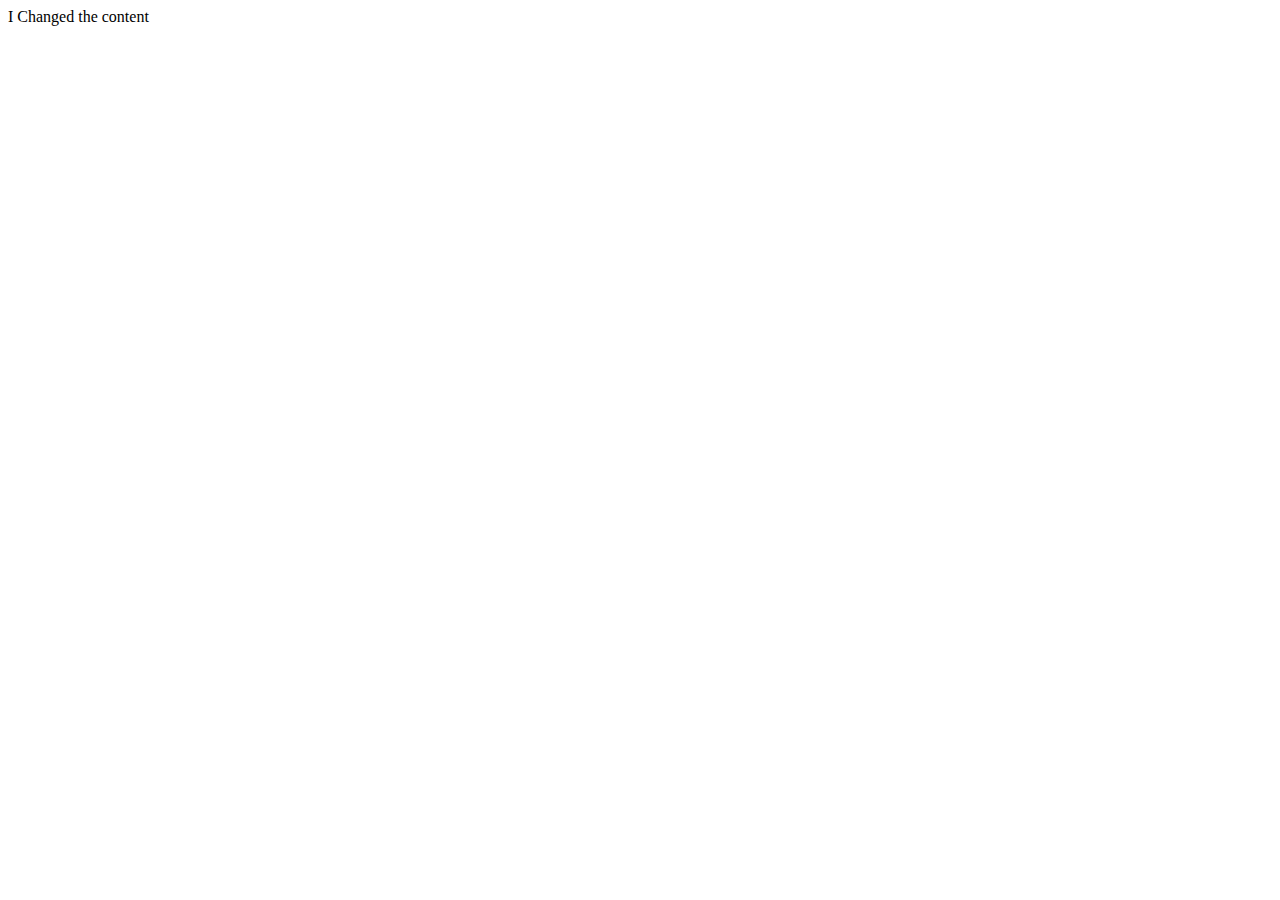
<file: index.html>
<!DOCTYPE html>
<html lang="en">
<head>

    
    <meta charset="UTF-8">
    <meta name="viewport" content="width=device-width, initial-scale=1.0">
    <title>HTML PAGE </title>
</head>
<body>
    <div id="main">I LOVE JAVASCRIPT</div>
    <script>
        console.log("hello js")
        document.getElementById('main').innerHTML="I Changed the content";
    </script>
    
</body>
</html>
</file>
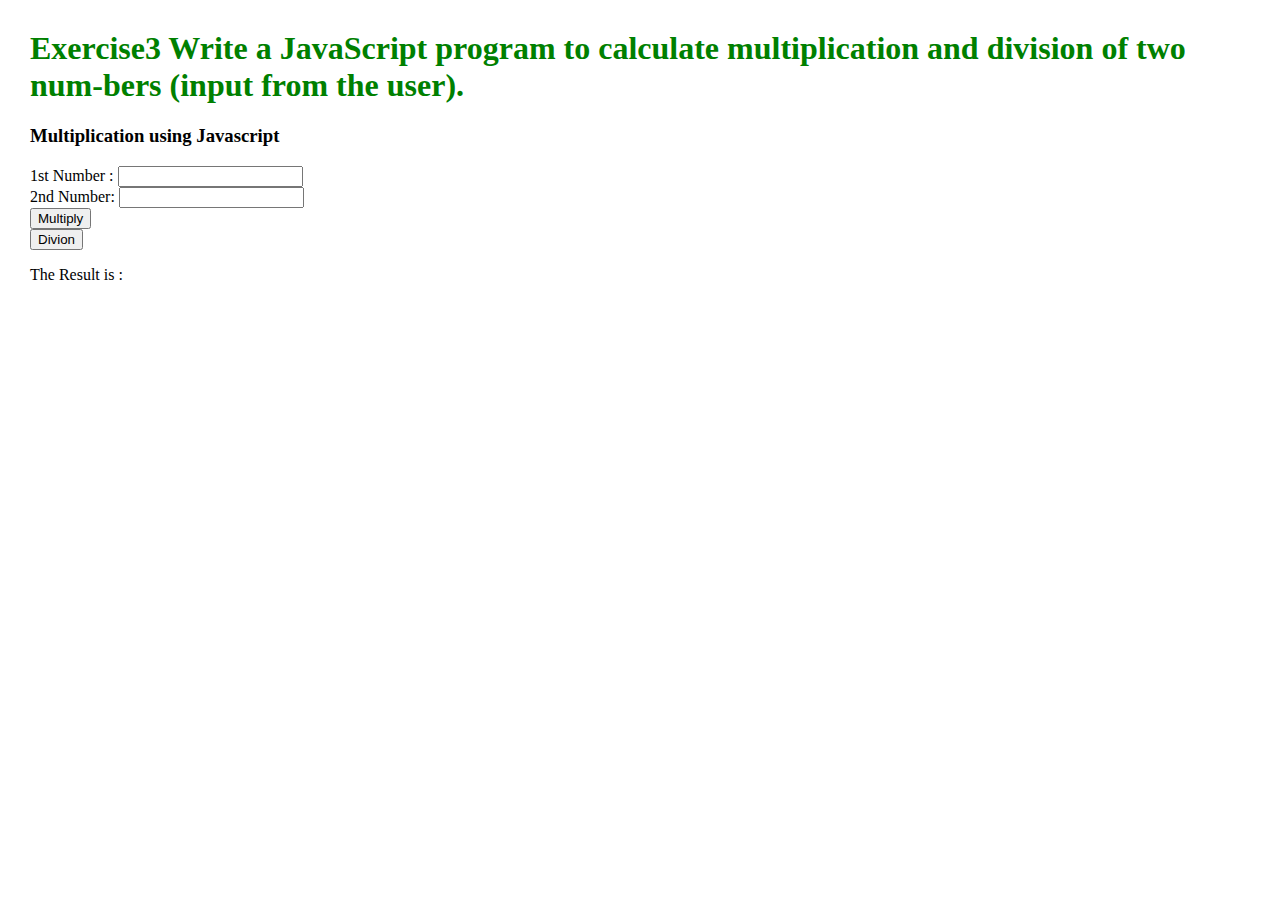
<file: Exercise/exercise3.html>
<body style="margin: 30px">
    <h1 style="color:green">Exercise3 Write a JavaScript program to calculate multiplication and division of two num-bers (input from the user).</h1>
    <h3>Multiplication using Javascript</h3>
    <form>
        1st Number : <input type="text" id="firstNumber" /><br>
        2nd Number: <input type="text" id="secondNumber" /><br>
        <input type="button" onClick="multiplyBy()" Value="Multiply" /><br>
        <input type="button" onclick="divideBy()"Value="Divion"/><br>
    </form>
 
    <p>The Result is : <br>
        <span id="result"></span>
    </p>
 
 
    <script>
        function multiplyBy()
        {
          num1 = document.getElementById(
            "firstNumber").value;
          num2 = document.getElementById(
            "secondNumber").value;
          document.getElementById(
            "result").innerHTML = num1 * num2;
        }
        function divideBy()
        {
            number1=document.getElementById("firstNumber").value;
            number2=document.getElementById("secondNumber").value;
            if(number2!=0)
            {
            document.getElementById("result").innerHTML=number1/number2;
            }
            else
            document.body.innerHTML="cannot divide by zero"
            
        }
    </script>
</body>
</file>
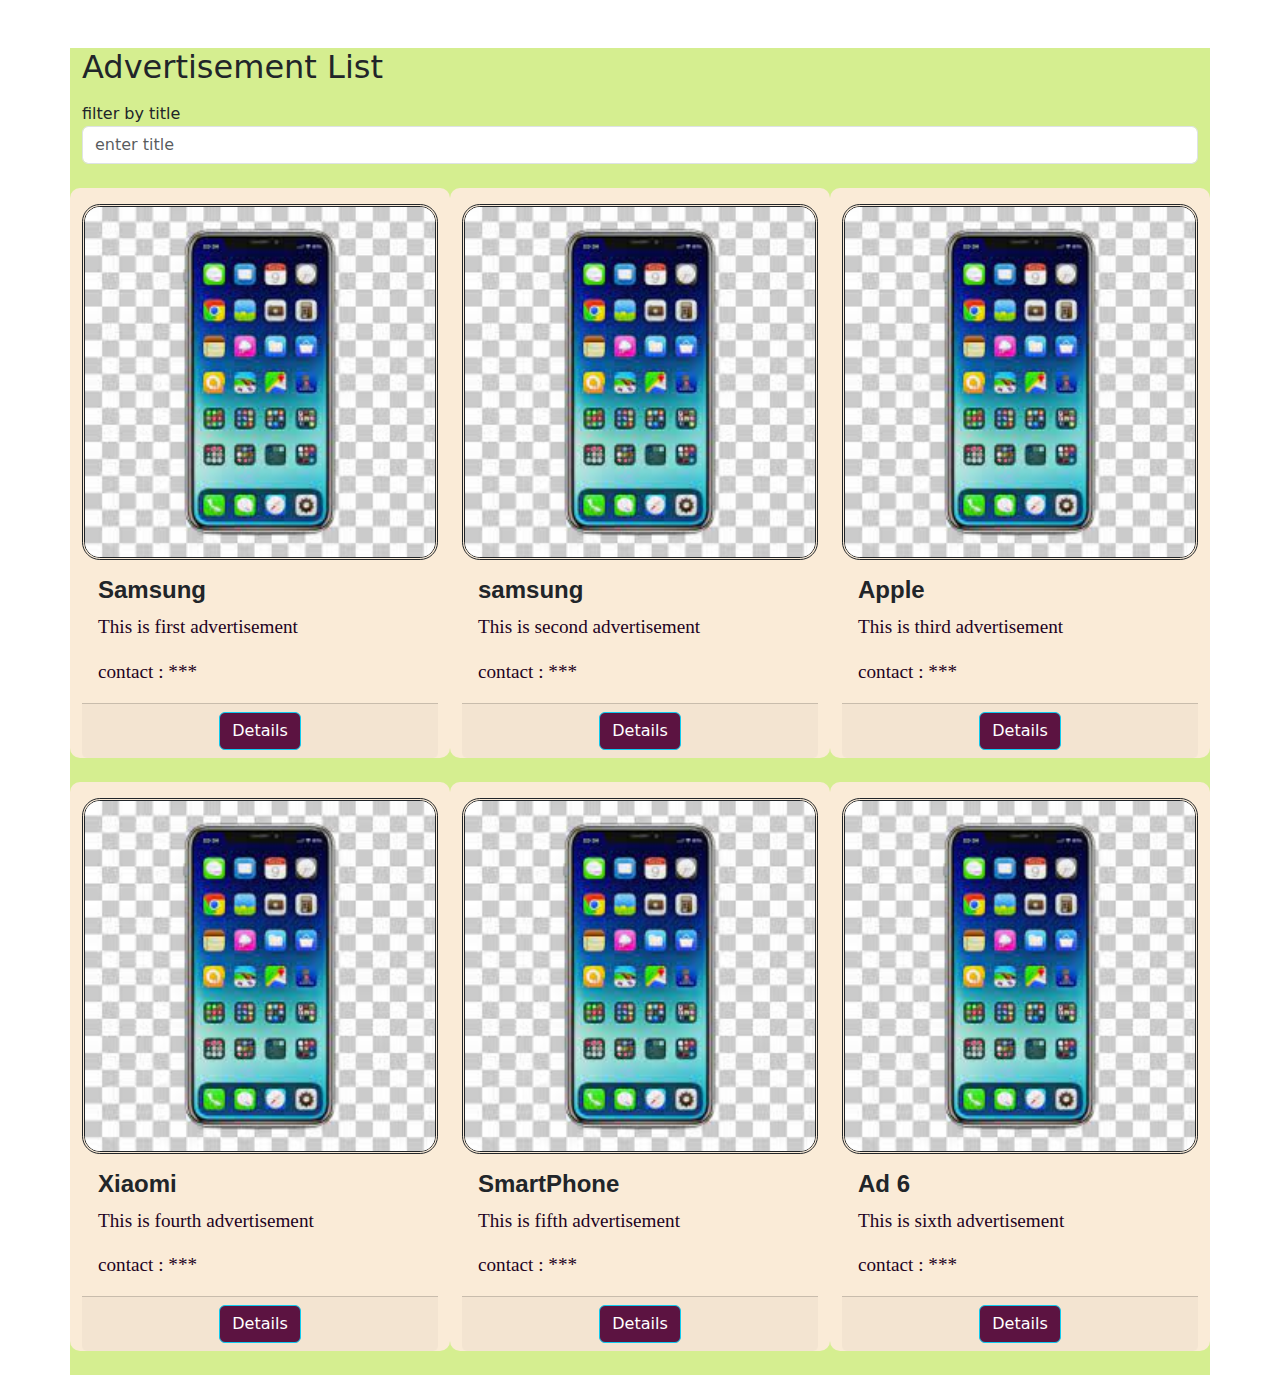
<file: NewMarketPlace/marketplace.html>
<!DOCTYPE html>
<html lang="en">
<head>
    <meta charset="UTF-8">
    <meta name="viewport" content="width=device-width, initial-scale=1.0">
    <!-- Latest compiled and minified CSS -->
<link href="https://cdn.jsdelivr.net/npm/bootstrap@5.3.2/dist/css/bootstrap.min.css" rel="stylesheet">

<!-- Latest compiled JavaScript -->
<script src="https://cdn.jsdelivr.net/npm/bootstrap@5.3.2/dist/js/bootstrap.bundle.min.js"></script>

<link rel="stylesheet" href="style.css">
<script src="app.js"></script>

    <title>MarketPlace</title>

</head>
<body>
   <div class="container" id="list">
    <div class="mb-4">
        <h2 class="mb-3 mt-5">Advertisement List</h2>
        <!--Filter-->
        <div class ="filterTitle">
            <label for="filterTitle">filter by title</label>
            <input type="text" class="form-control mb-4"id="filter" placeholder="enter title" onkeyup="searchProduct()">
        </div>
        <div id="ads"class="row">
            <!--Advertisements-->
            <div class="card mb-4 col-md-4">
                <img class="card-img-top mt-3 width:50px " src="img/img1.jpg" alt="image">
                    <div class="card-body">
                        <h5 class="card-title">Samsung</h5>
                        <p class="card-text ">This is first advertisement</p>
                        <p class="card-text" onclick="alert('contact : contact@test.com')">contact : ***</p>
                     </div>
                     <div class="card-footer text-center">
                        <button class="btn btn-info btn-block"onClick="alert('contact: contact@test.com')">Details</button>

                     </div>
                </div>
                <div class="card mb-4 col-md-4">
                    <img class="card-img-top mt-3" src="img/img1.jpg" alt="image">
                        <div class="card-body">
                            <h5 class="card-title">samsung</h5>
                            <p class="card-text ">This is second advertisement</p>
                            <p class="card-text" onclick="alert('contact : contact@test.com')">contact : ***</p>
                         </div>
                         <div class="card-footer text-center">
                            <button class="btn btn-info btn-block"onClick="alert('contact: contact@test.com')">Details</button>
    
                         </div>
                    </div>
                    <div class="card mb-4 col-md-4">
                        <img class="card-img-top mt-3" src="img/img1.jpg" alt="image">
                            <div class="card-body">
                                <h5 class="card-title">Apple</h5>
                                <p class="card-text ">This is third advertisement</p>
                                <p class="card-text" onclick="alert('contact : contact@test.com')">contact : ***</p>
                             </div>
                             <div class="card-footer text-center">
                                <button class="btn btn-info btn-block"onClick="alert('contact: contact@test.com')">Details</button>
        
                             </div>
                        </div>
                    </div>
                    <div id="ads"class="row">
                        <!--Advertisements-->
                        <div class="card mb-4 col-md-4">
                            <img class="card-img-top mt-3" src="img/img1.jpg" alt="image">
                                <div class="card-body">
                                    <h5 class="card-title">Xiaomi</h5>
                                    <p class="card-text ">This is fourth advertisement</p>
                                    <p class="card-text" onclick="alert('contact : contact@test.com')">contact : ***</p>
                                 </div>
                                 <div class="card-footer text-center">
                                    <button class="btn btn-info btn-block"onClick="alert('contact: contact@test.com')">Details</button>
            
                                 </div>
                            </div>
                            <div class="card mb-4 col-md-4">
                                <img class="card-img-top mt-3" src="img/img1.jpg" alt="image">
                                    <div class="card-body">
                                        <h5 class="card-title">SmartPhone</h5>
                                        <p class="card-text ">This is fifth advertisement</p>
                                        <p class="card-text" onclick="alert('contact : contact@test.com')">contact : ***</p>
                                     </div>
                                     <div class="card-footer text-center">
                                        <button class="btn btn-info btn-block"onClick="alert('contact: contact@test.com')">Details</button>
                
                                     </div>
                                </div>
                                <div class="card mb-4 col-md-4">
                                    <img class="card-img-top mt-3" src="img/img1.jpg" alt="Ad 6">
                                        <div class="card-body">
                                            <h5 class="card-title">Ad 6</h5>
                                            <p class="card-text ">This is sixth advertisement</p>
                                            <p class="card-text" onclick="alert('contact : contact@test.com')">contact : ***</p>
                                         </div>
                                         <div class="card-footer text-center">
                                            <button class="btn btn-info btn-block"onClick="alert('contact: contact@test.com')">Details</button>
                    
                                         </div>
                                    </div>
                </div>
            </div>
            
            
        </div>
    </div>
   </div>

         <script src=""></script>               
    
        
    
</body>
</html>
</file>
<file: NewMarketPlace/style.css>
.container{
    background-color:rgb(213, 238, 144);
}
.card{
    
    border: 10px;
    border-radius: 10px;
    border-color: black;
    background-color: antiquewhite;
    }
.card-img-top{
    box-sizing: border-box;
    border-radius: 5%;
    border-style: double;

}

.card-footer .btn{
    font-style: normal;
    background-color: rgb(92, 19, 65);
    -webkit-text-fill-color:white;
    
}
.card-title{
    font-family: Arial, Helvetica, sans-serif;
    font-size: x-large;
    font-weight: 600;
}
.card-text{
    color: rgb(34, 2, 34);
    font-family: 'Times New Roman', Times, serif;
    font-size: larger;
    
}
.card-mb-4 {
    font-size: medium;

}
.input{
    border: 1px solid black;
    font-size: 18px;
    padding: 12px 10px;
    margin: 10px
}
img{
    width:80%
    height 60%
}
</file>
